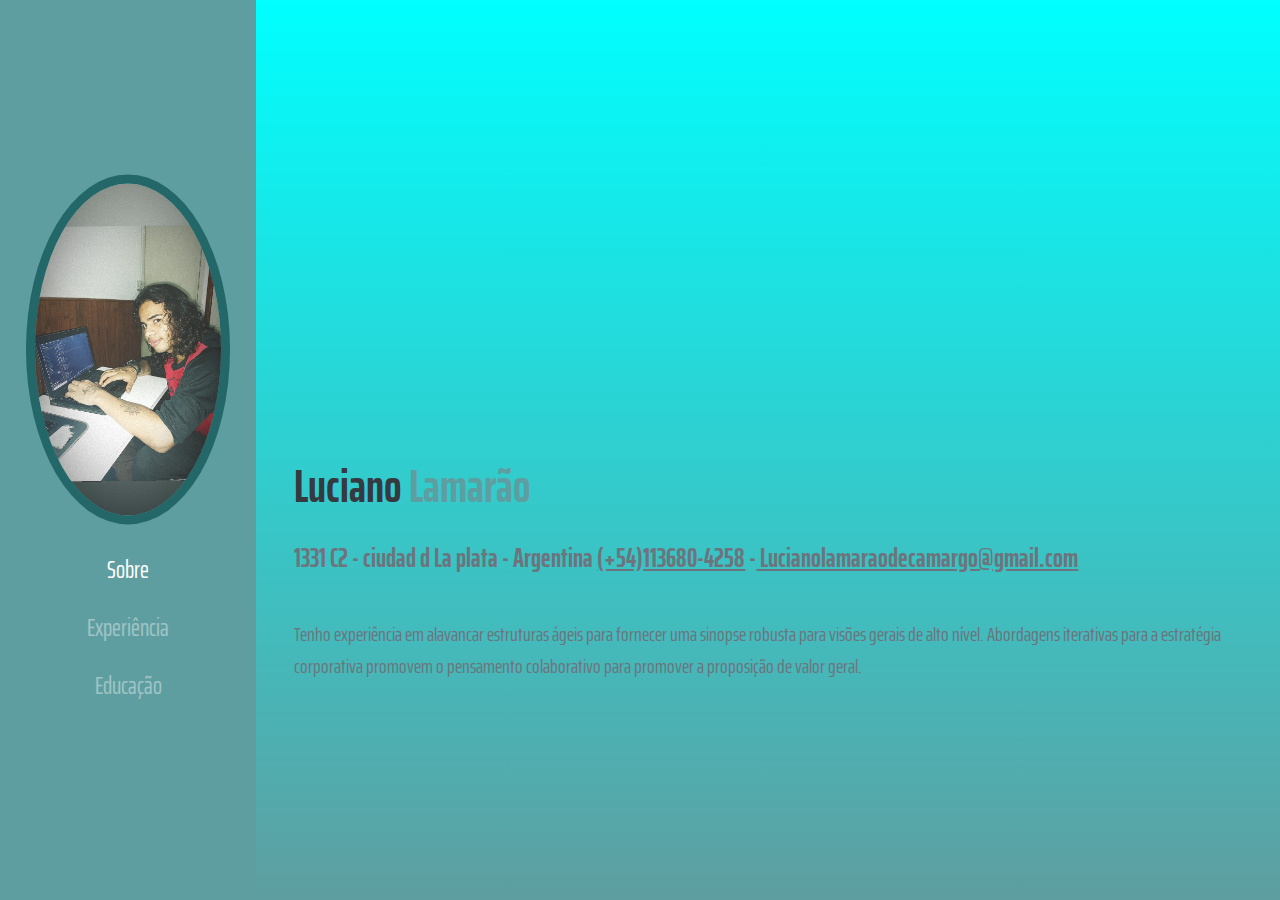
<file: index.html>
<!DOCTYPE html>
<html lang="en">
<head>
    <meta charset="UTF-8">
    <meta http-equiv="X-UA-Compatible" content="IE=edge">
    <meta name="viewport" content="width=device-width, initial-scale=1.0">
    <title>Portifolio - Luciano</title>
    <link href="https://fonts.googleapis.com/css2?family=Saira+Extra+Condensed:wght@400;500;700&display=swap" rel="stylesheet">
    <link href="style.css" rel="stylesheet" />

</head>
<script src="index.js">
    
</script>
<body>
    <div class="parente">
        <div class="sidebar">
            <div class="sidebar-pos">
                <div class="img-sidebar">
                    <img src="perfil.jpeg"/>
                </div><!--img-->

                <div class="menu">
                    <a class="selected" href="sobre.html">Sobre</a>
                    <a href="experiencia.html">Experiência</a>
                    <a href="Educacao.html">Educação</a>
                </div><!--menu-->
            </div><!--sidebar-pos-->
        </div><!--sidebar-->

        <div class="content">
            <section class="descricao">
                <h2>Luciano <span>Lamarão</span></h2>
                <h3 class="split">1331 C2 - ciudad d La plata - Argentina <span><a class="telefone" href="https://wa.me/qr/VL3PPHRRHOXLE1">(+54)113680-4258</a>  -<a class="email" href="https://mail.google.com/mail/u/0/?tab=rm&ogbl#inbox/FMfcgzGrcPKdLrSjnMHJgCqBPlhwzQCV?compose=new"> Lucianolamaraodecamargo@gmail.com </a></span></h3>
                <p>Tenho experiência em alavancar estruturas ágeis para fornecer uma sinopse robusta para visões gerais de alto nível. Abordagens iterativas para a estratégia corporativa promovem o pensamento colaborativo para promover a proposição de valor geral.</p>

                <div class="icons-scia">
                    <a href=""><i class="fab fa-facebook-f"></i></a>
                    <a href=""><i class="fab fa-instagram"></i></a>
                    <a href=""><i class="fab fa-youtube"></i></a>
                </div><!--icons-social-->
            </section>

        </div>
    </div>

  
</body>
</html>
</file>
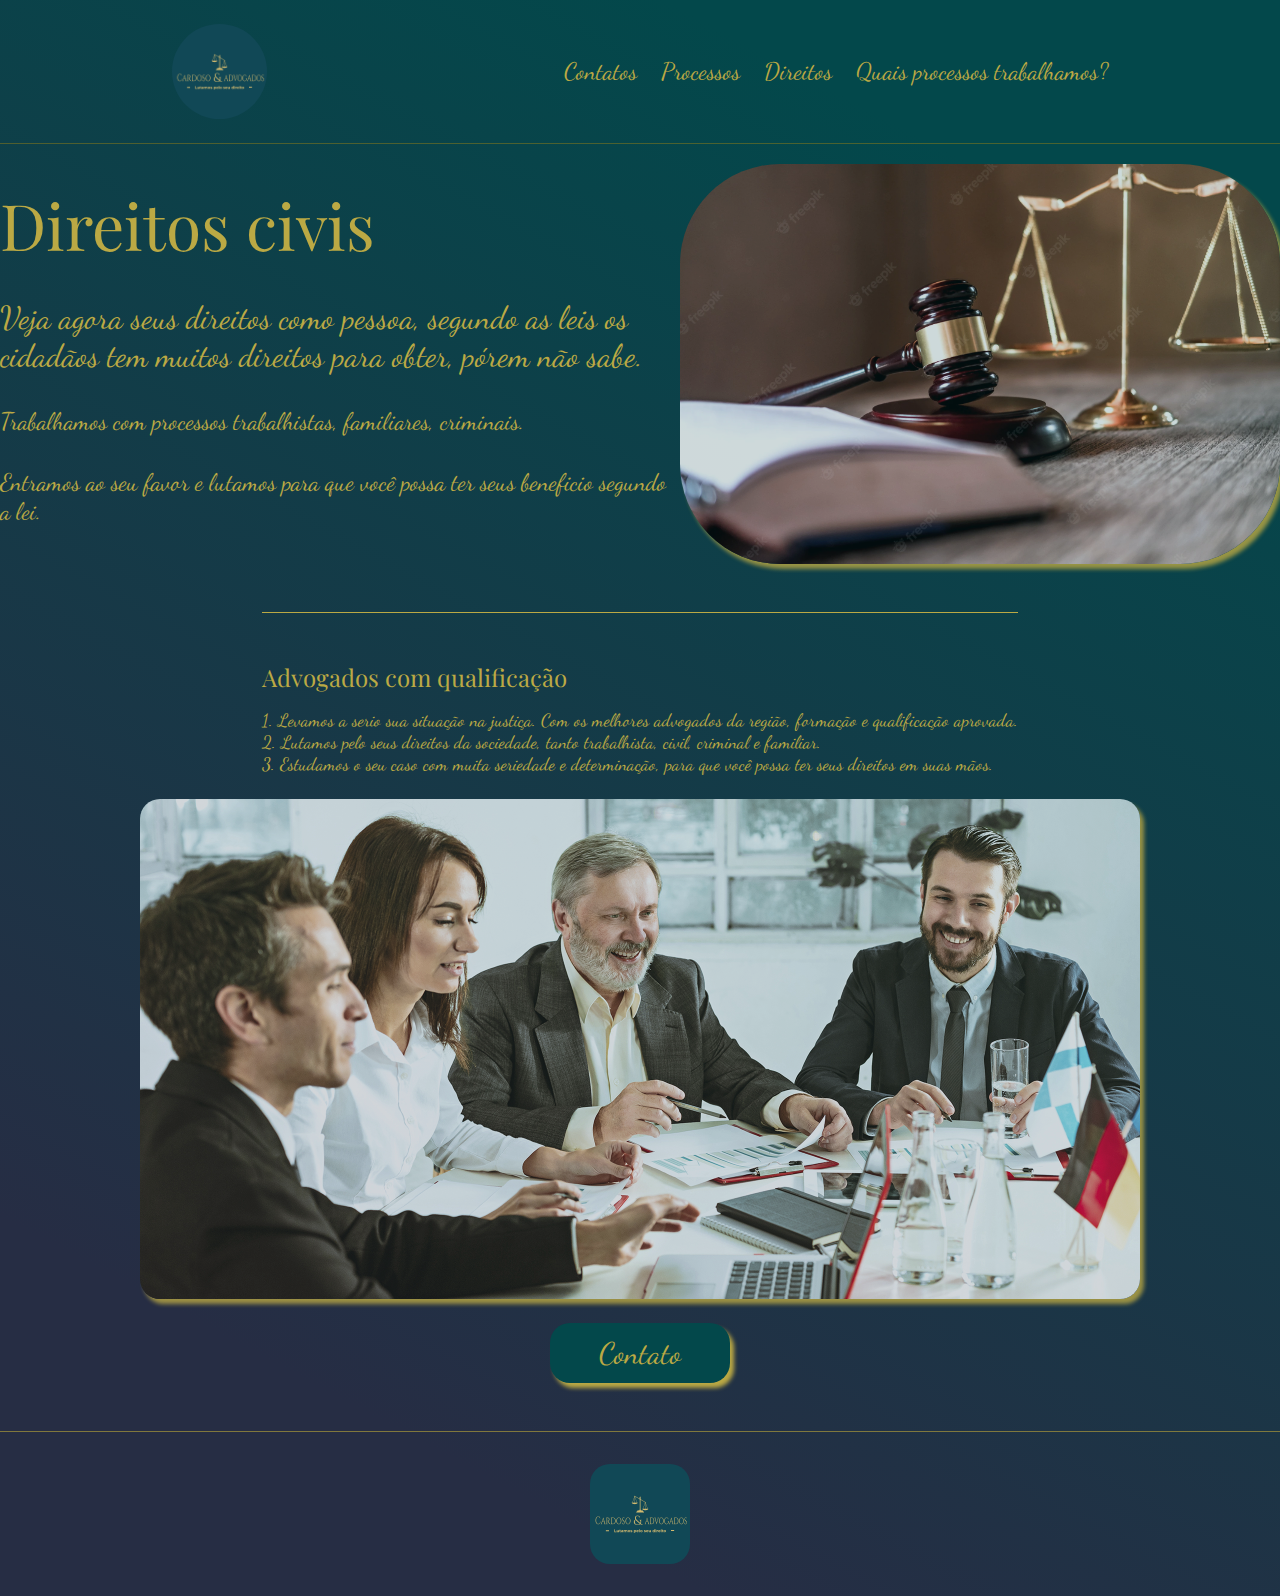
<file: lading pages/advocacia/index.html>
<!DOCTYPE html>
<html lang="pt-BR">
    <head>

    <meta charset="UTF-8">
    <meta name="viewport" content="width=device-width, initial-scale=1.0">
    <meta name="description" content="O melhor marketing digital para você">
    <title>Cardoso -  Advogados</title>
    <link rel="stylesheet" type="text/css" href="style.css">
    </head>

    <body>
        <header class="cabecalho">
            <img class="imagen-logo" src="imagens/logo.png" alt="logo da empresa">
            <nav class="menu">
                <a class="menu-item">Contatos</a>
                <a class="menu-item">Processos</a>
                <a class="menu-item">Direitos</a>
                <a class="menu-item">Quais processos trabalhamos?</a>
            </nav>
        </header>
        <main class="conteudo">
            <section class="conteudo-princ">
                <div class="conteudo-princ-escrito">
                    <h1 class="titulo">Direitos civis</h1>
                    <h2 class="subtitulo">Veja agora seus direitos como pessoa, segundo as leis os cidadãos tem muitos direitos para obter, pórem não sabe.</h2>
                    <p class="descricao1">Trabalhamos com processos trabalhistas, familiares, criminais.</p>
                    <p class="descricao1">Entramos ao seu favor e lutamos para que você possa ter seus beneficio segundo a lei.</p>
                </div>
                <img class="imagem-princ" src="imagens/julgar.png" alt="imagem advocacia">

            </section>

            <section class="conteudo2">
                <div class="conteudo2-escrito">
                    <h3 class="titulo2">Advogados com qualificação</h3>
                    <p class="paragrafo">1.<strong> Levamos a serio sua situação na justiça</strong>. Com os melhores advogados da região, formação e qualificação aprovada.</p>
                    <p class="paragrafo">2. Lutamos pelo seus direitos da sociedade,<strong> tanto trabalhista, civil, criminal e familiar.</strong> </p>
                    <p class="paragrafo">3.  Estudamos o seu caso com muita seriedade e determinação, para que você possa ter <strong >seus direitos em suas mãos.</strong></p>
                    
                </div>
                <img class="imagens2" src="imagens/advogados.png" alt="imagens julgamento">
                <button class="botao">Contato</button>
            </section>
        </main>

        <footer class="rodape">
            <img class="imagem-rodape" src="imagens/logo.png" alt="logo rodape">
        </footer>
    </body>
    </html>
</file>
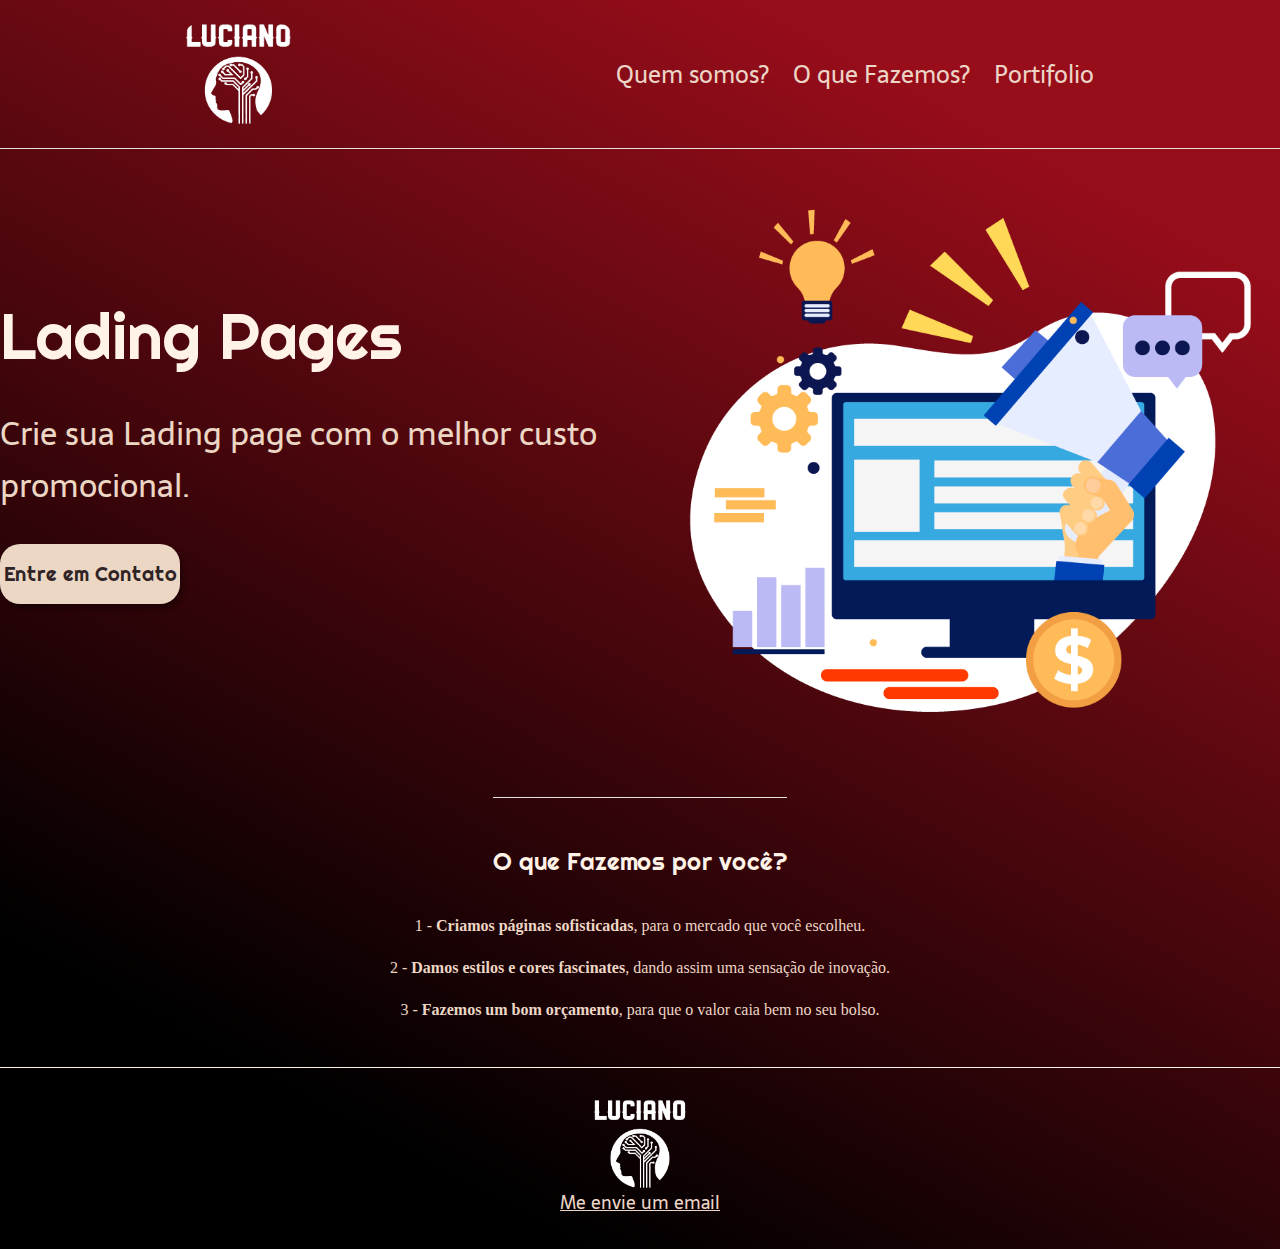
<file: lading pages/Luciano/index.html>
<!DOCTYPE html>
<html lang="pt-BR">
    <head>
        <meta charset="UTF-8">
        <meta name="viewport" content="width=device-width, initial-scale=1.0">
        <meta name="description" content="As melhores Lading Pages e páginas web que você precisa">
        <title>Luciano - Lading Pages, Páginas web.</title>
        <link rel="stylesheet" type="text/css" href="style.css">

    </head>
    <body>

    <header class="cabecalho">
        <img class="cabecalho-imagem" src="luciano-logo.png" alt="Logo Luciano">

        <nav class="cabecalho-menu">
            <a class="cabecalho-menuitem">Quem somos?</a>
            <a class="cabecalho-menuitem">O que Fazemos?</a>
            <a class="cabecalho-menuitem">Portifolio</a>

        </nav>

    </header>

    <main class="conteudo">
        <section class="conteudo-principal">
            <div class="conteudo-principalescrito">
                <h1 class="conteudo-titulo">Lading Pages</h1>
                <h2 class="conteudo-subtitulo">Crie sua Lading page com o melhor custo promocional.</h2>
                <button class="conteudo-botao">Entre em Contato</button>
            </div>
            <img class="conteudo-imagem" src="web.png" alt="imagens de web/ modelo">
        </section>
        <section class="conteudo-secundario">
            <h3 class="secundario-titulo">O que Fazemos por você?</h3>
            <p class="secundario-paragrafo">1 - <strong>Criamos páginas sofisticadas</strong>, para o mercado que você escolheu.</p>
            <p class="secundario-paragrafo">2 -<strong> Damos estilos e cores fascinates</strong>, dando assim uma sensação de inovação.</p>
            <p class="secundario-paragrafo">3 -<strong> Fazemos um bom orçamento</strong>, para que o valor caia bem no seu bolso.</p>
        </section>
    </main>

    <footer class="rodape">
        <img class="rodape-imagem" src="luciano-logo.png" alt="imagen rodape">
        <a class="email" href="formulario.html">Me envie um email</a>
    </footer>
</body>
</html>
</file>
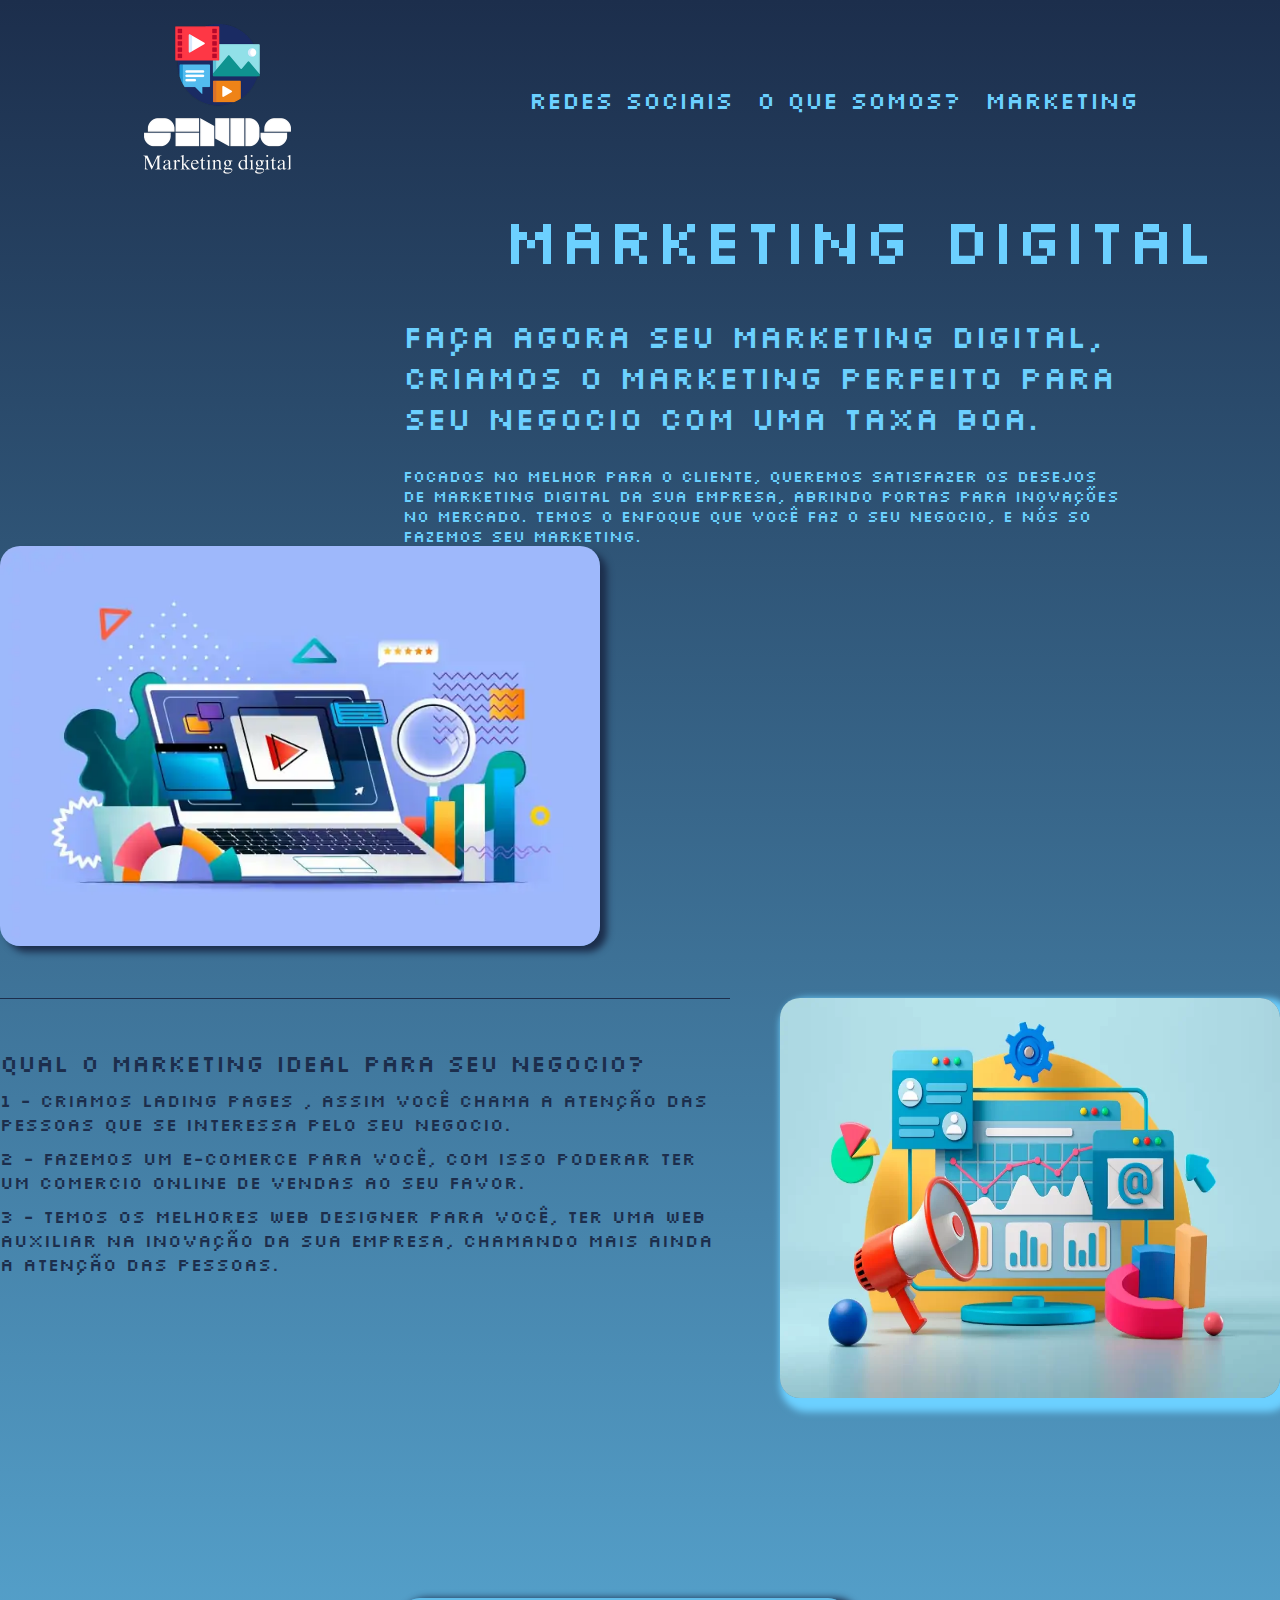
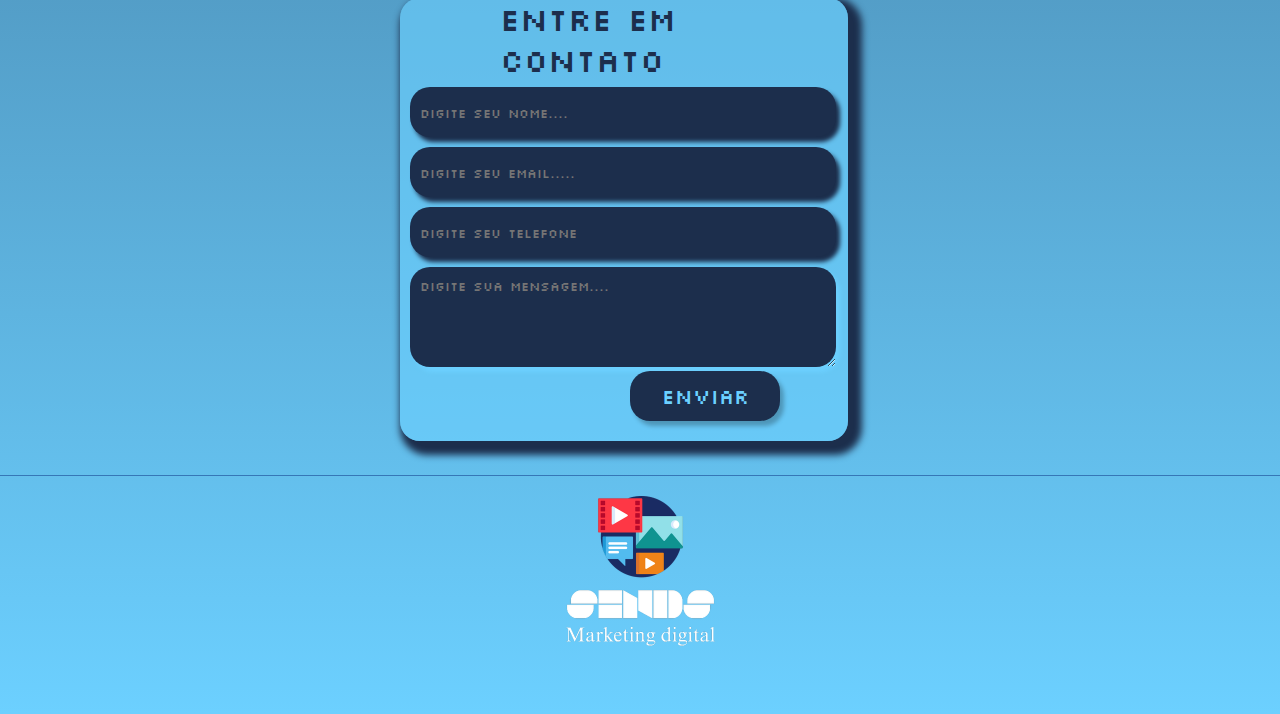
<file: lading pages/marketing/index.html>
<!DOCTYPE html>
<html lang="pt-BR">
    <head>
        <meta charset="UTF-8">
        <meta name="viewport" content="width=device-width, initial-scale=1.0">
        <meta name="description" content="O melhor marketing digital para você">
        <title>Marketing digital</title>
        <link rel="stylesheet" type="text/css" href="style.css">
    </head>
    <body>
        <header class="cabecalho">
            <img class="logo" src="logo.png" alt="Logo marketing digital">
            <nav class="menu">
                <a class="menu-item">Redes sociais</a>
                <a class="menu-item">O que somos?</a>
                <a class="menu-item">Marketing </a>
            </nav>
        </header>

        <main class="conteudo">
            <section class="conteudo-primario">
                <div class="conteudo-primario-escrito">
                    <h1 class="titulo-pri">Marketing Digital</h1>
                    <h2 class="subtitulo-pri">Faça agora seu marketing digital, <br/>criamos o marketing perfeito para<br/> seu negocio com uma taxa boa. </h2>
                    <p class="descricao-pri">Focados no melhor para o cliente, queremos satisfazer os desejos<br/> de marketing digital da sua empresa, abrindo portas para inovações<br/> no mercado. Temos o enfoque que você faz o seu negocio, e nós so<br/> fazemos seu marketing.</p>
                </div>
            </section>
            <img class="imagem-pri" src="mkt.png" alt="marketing digital 1">
            <section class="conteudo-secundario">
                <div class="secundario-conteudo">
                <h3 class="secund-titulo">Qual o marketing ideal para seu negocio?</h3>
                <p class="paragrafo">1 - <strong> Criamos Lading pages</strong> , assim você chama a atenção das pessoas que se interessa pelo seu negocio.</p>
                <p class="paragrafo">2 - <strong> Fazemos um e-comerce para você</strong>, com isso poderar ter um comercio online de vendas ao seu favor.</p>
                <p class="paragrafo">3 - <strong>Temos os melhores web designer</strong> para você, ter uma web auxiliar na inovação da sua empresa, chamando mais ainda a atenção das pessoas.</p>
            </div>
            <img class="imagem-secund" src="mkt2.png" alt="marketing digital 2">
            </section>

            <section class="formulario">
                <div class="box-formulario">
                    <form class="form" method="get" action="">
                        <h1>Entre em contato</h1>
                        <input type="text" name="Nome" placeholder="Digite seu nome....">
                        <input type="email" placeholder="Digite seu email.....">
                        <input type="text" name="Telefone" placeholder="Digite seu telefone">
                        <textarea placeholder="Digite sua mensagem...."></textarea>
                        
                    </form>
                    <button class="butao"> Enviar</button>
                </div>
               

            </section>

            <footer class="rodape">

                <img class="imagen-rodape" src="logo.png" alt="logo rodape">

            </footer>

        </main>
    </body>
</html>
</file>
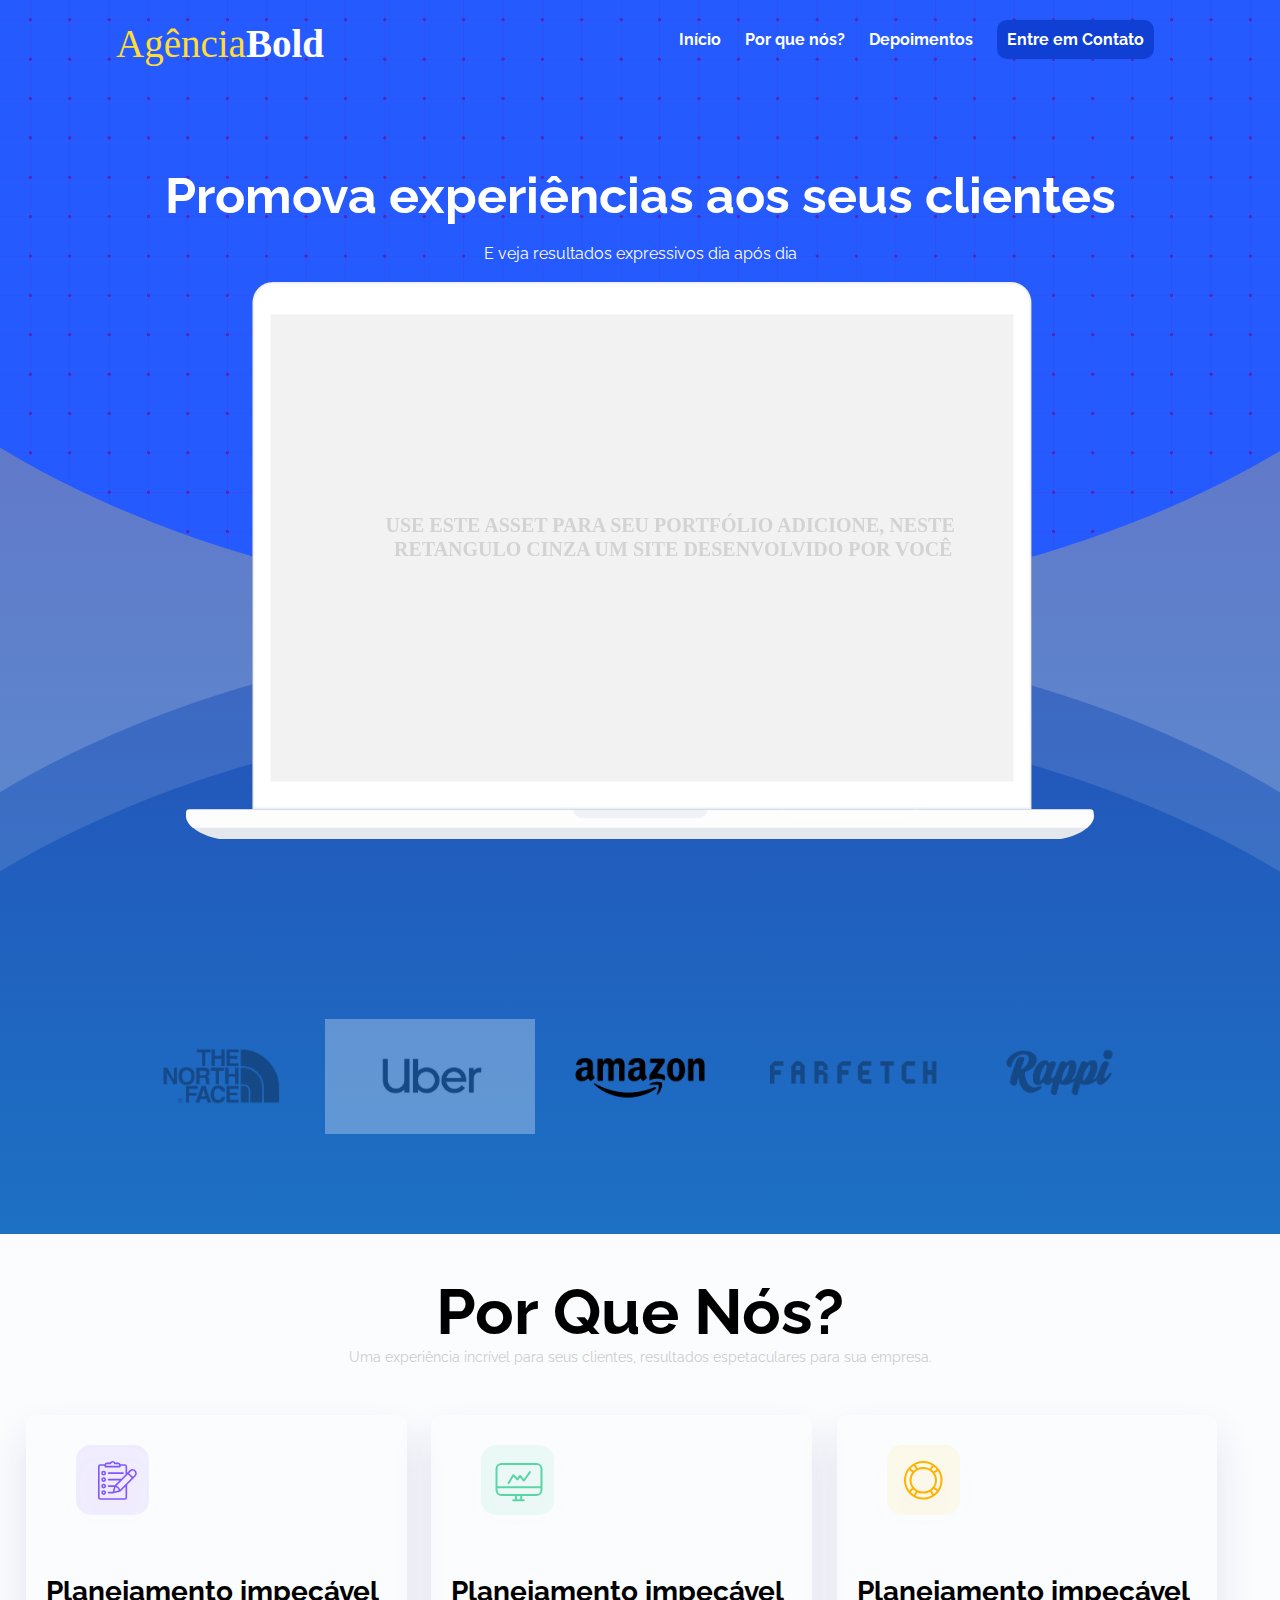
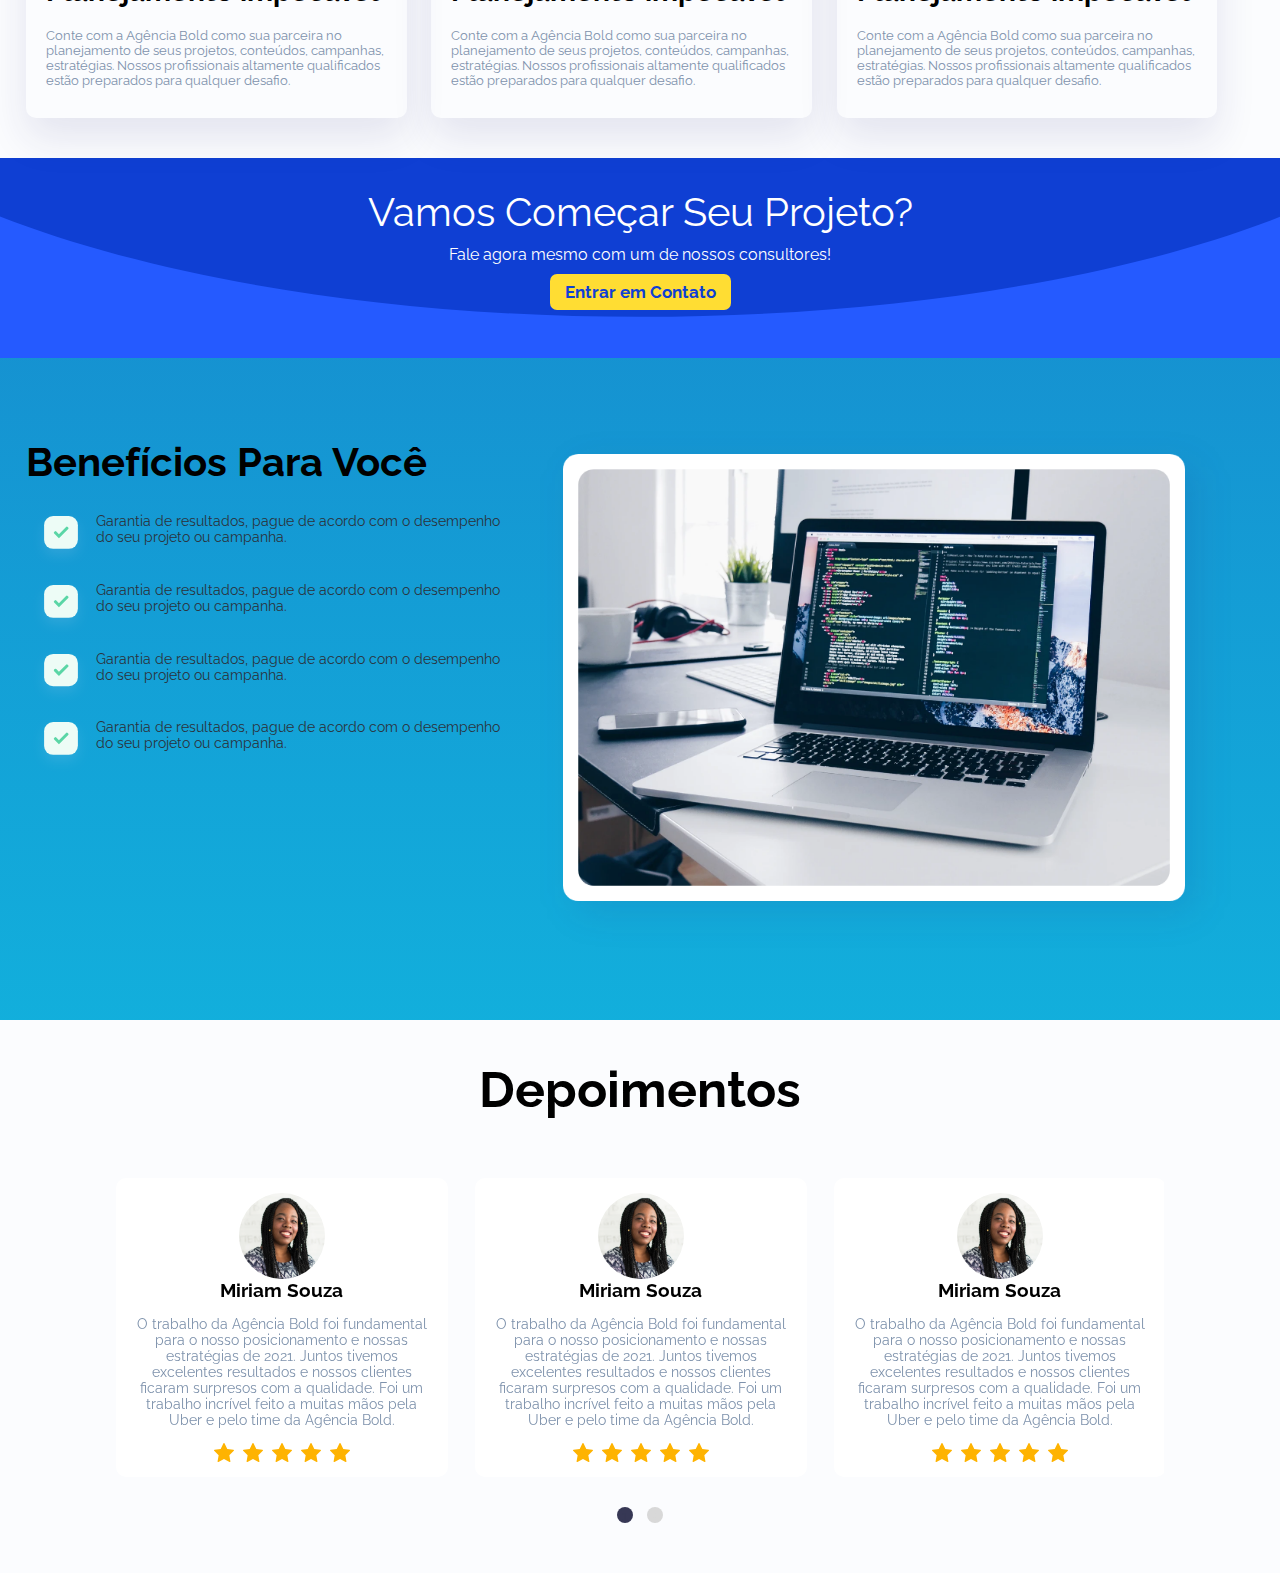
<file: lading pages/mockup/index.html>
<html>
    <head>
        <title>Agencia Bold</title>
        <link rel="stylesheet" href="https://stackpath.bootstrapcdn.com/font-awesome/4.7.0/css/font-awesome.min.css" integrity="sha384-wvfXpqpZZVQGK6TAh5PVlGOfQNHSoD2xbE+QkPxCAFlNEevoEH3Sl0sibVcOQVnN" crossorigin="anonymous">
        <link rel="preconnect" href="https://fonts.gstatic.com">
        <link href="https://fonts.googleapis.com/css2?family=Raleway:wght@300;400;700&display=swap" rel="stylesheet">
        <meta name="viewport" content="width=device-width, initial-scale=1.0, maximum-scale=1.0">
        <link href="style.css" rel="stylesheet" />
    </head>
    <body>
        <section class="main">
            <div class="center">
                <div class="menu">
                    <div class="logo-menu">
                        <a href="/"><img src="images/logoagencia.svg" /></a>
                    </div>
                    <div class="items-menu">
                        <a href="#">Início</a>
                        <a href="#">Por que nós?</a>
                        <a href="#">Depoimentos</a>
                        <a class="contact-btn" href="">Entre em Contato</a>
                    </div>
                </div><!--menu-->

                <div class="mockup">
                    <h1>Promova experiências aos seus clientes</h1>
                    <br/>
                    <p>E veja resultados expressivos dia após dia</p>
                    <br/>
                    <img src="images/mockup.svg" />
                </div><!--mockup-->

            </div><!--center-->
        </section><!--main-->


        <section class="marcas">
            <div class="center">
                <img src="images/LOGO1.png" />
                <img src="images/LOGO2.png" />
                <img src="images/LOGO3.png" />
                <img src="images/LOGO4.png" />
                <img src="images/LOGO5.png" />

            </div><!--center-->
        </section><!--marcas-->


        <section class="porque-nos">
            <div class="center">
                <h2>Por Que Nós?</h2>
                <p>Uma experiência incrível para seus clientes, resultados espetaculares para sua empresa.</p>

                <div class="diferenciais">
                    <div class="box-diferenciais">
                        <img src="images/icon1.svg" />
                        <h3>Planejamento impecável</h3>
                        <p>Conte com a Agência Bold como sua parceira no planejamento de seus projetos, conteúdos, campanhas, estratégias. Nossos profissionais altamente qualificados estão preparados para qualquer desafio.</p>
                    </div>
                    <div class="box-diferenciais">
                        <img src="images/icon2.svg" />
                        <h3>Planejamento impecável</h3>
                        <p>Conte com a Agência Bold como sua parceira no planejamento de seus projetos, conteúdos, campanhas, estratégias. Nossos profissionais altamente qualificados estão preparados para qualquer desafio.</p>
                    </div>
                    <div class="box-diferenciais">
                        <img src="images/icon3.svg" />
                        <h3>Planejamento impecável</h3>
                        <p>Conte com a Agência Bold como sua parceira no planejamento de seus projetos, conteúdos, campanhas, estratégias. Nossos profissionais altamente qualificados estão preparados para qualquer desafio.</p>
                    </div>
                </div><!--diferenciais-->



            </div><!--center-->
        </section><!--porquenos-->

        <section class="cta">

            
             <h2>Vamos Começar Seu Projeto?</h2>
             <h4>Fale agora mesmo com um de nossos consultores!</h4>
             <a href="/contato">Entrar em Contato</a>
            

        </section><!--cta-->

        <section class="beneficios">
            <div style="max-width: 1280px;" class="center">
                <div class="lista-beneficios">
                    <h1>Benefícios Para Você</h1>
                    <br/>
                    <p><img src="images/checklist.svg" /><span>Garantia de resultados, pague de acordo com o desempenho do seu projeto ou campanha.</span></p>
                    <p><img src="images/checklist.svg" /><span>Garantia de resultados, pague de acordo com o desempenho do seu projeto ou campanha.</span></p>
                    <p><img src="images/checklist.svg" /><span>Garantia de resultados, pague de acordo com o desempenho do seu projeto ou campanha.</span></p>
                    <p><img src="images/checklist.svg" /><span>Garantia de resultados, pague de acordo com o desempenho do seu projeto ou campanha.</span></p>
                </div>
                <div class="img-beneficios">
                    <img src="images/mackbook.png" />
                </div>
            </div><!--center-->
        </section><!--beneficios-->


        <section class="depoimentos">
            <h1>Depoimentos</h1>
            <div style="display:block;" class="center">
                <br/>
                <div style="max-width: 1200px;" class="container-slider">

                    <div class="container-slider-single">
                        <img src="images/DEPOIMENTO1.png" />
                        <h3>Miriam Souza</h3>
                        <p>O trabalho da Agência Bold foi fundamental para o nosso posicionamento e nossas estratégias de 2021. Juntos tivemos excelentes resultados e nossos clientes ficaram surpresos com a qualidade. Foi um trabalho incrível feito a muitas mãos pela Uber e pelo time da Agência Bold.</p>
                        <img src="images/RATE.svg" />
                    </div>
                   
                    <div class="container-slider-single">
                        <img src="images/DEPOIMENTO1.png" />
                        <h3>Miriam Souza</h3>
                        <p>O trabalho da Agência Bold foi fundamental para o nosso posicionamento e nossas estratégias de 2021. Juntos tivemos excelentes resultados e nossos clientes ficaram surpresos com a qualidade. Foi um trabalho incrível feito a muitas mãos pela Uber e pelo time da Agência Bold.</p>
                        <img src="images/RATE.svg" />
                    </div>
                    <div class="container-slider-single">
                        <img src="images/DEPOIMENTO1.png" />
                        <h3>Miriam Souza</h3>
                        <p>O trabalho da Agência Bold foi fundamental para o nosso posicionamento e nossas estratégias de 2021. Juntos tivemos excelentes resultados e nossos clientes ficaram surpresos com a qualidade. Foi um trabalho incrível feito a muitas mãos pela Uber e pelo time da Agência Bold.</p>
                        <img src="images/RATE.svg" />
                    </div>
                    <div class="container-slider-single">
                        <img src="images/DEPOIMENTO1.png" />
                        <h3>Miriam Souza</h3>
                        <p>O trabalho da Agência Bold foi fundamental para o nosso posicionamento e nossas estratégias de 2021. Juntos tivemos excelentes resultados e nossos clientes ficaram surpresos com a qualidade. Foi um trabalho incrível feito a muitas mãos pela Uber e pelo time da Agência Bold.</p>
                        <img src="images/RATE.svg" />
                    </div>
                    <div class="container-slider-single">
                        <img src="images/DEPOIMENTO1.png" />
                        <h3>Miriam Souza</h3>
                        <p>O trabalho da Agência Bold foi fundamental para o nosso posicionamento e nossas estratégias de 2021. Juntos tivemos excelentes resultados e nossos clientes ficaram surpresos com a qualidade. Foi um trabalho incrível feito a muitas mãos pela Uber e pelo time da Agência Bold.</p>
                        <img src="images/RATE.svg" />
                    </div>
                    <div class="container-slider-single">
                        <img src="images/DEPOIMENTO1.png" />
                        <h3>Miriam Souza</h3>
                        <p>O trabalho da Agência Bold foi fundamental para o nosso posicionamento e nossas estratégias de 2021. Juntos tivemos excelentes resultados e nossos clientes ficaram surpresos com a qualidade. Foi um trabalho incrível feito a muitas mãos pela Uber e pelo time da Agência Bold.</p>
                        <img src="images/RATE.svg" />
                    </div>
                </div>
                
            </div>

        </section>

        <script src="jquery.js"></script>
        <script src="slick.min.js"></script>
        <script>
                $('.container-slider').slick({
                dots: true,
                arrows:false,
                speed:1000,
                slidesToShow: 3,
                slidesToScroll: 3,
                autoplay: true,
                autoplaySpeed: 3000,
                pauseOnHover:false,
                responsive: [
                            {
                              breakpoint: 768,
                              settings: {
                                slidesToShow: 1,
                                slidesToScroll: 1
                              }
                            }],
                });
        </script>
        
    </body>
</html>
</file>
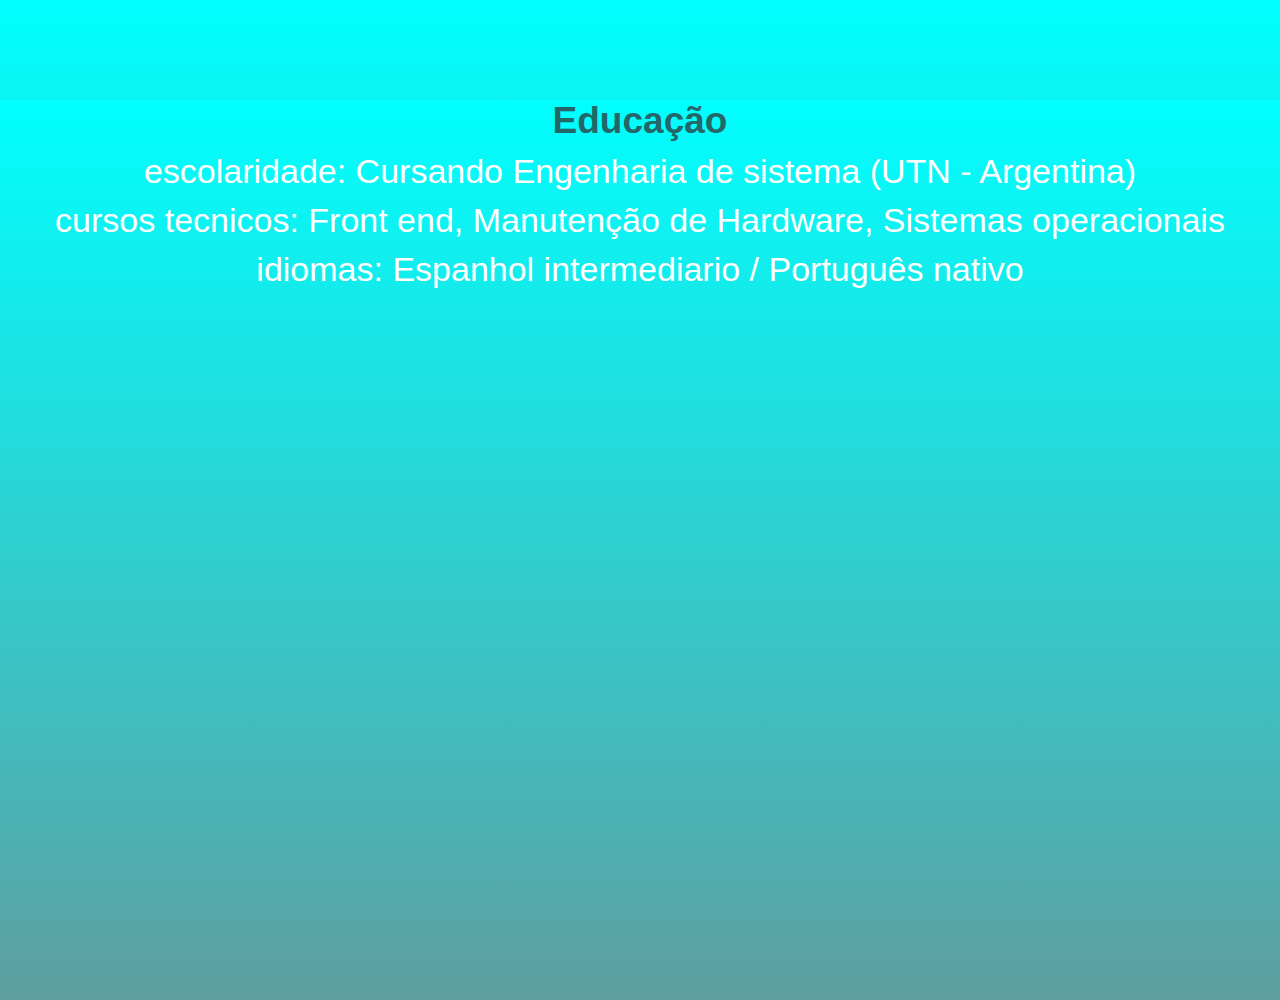
<file: Educacao.html>
<!DOCTYPE html>
<html lang="en">
<head>
    <meta charset="UTF-8">
    <meta http-equiv="X-UA-Compatible" content="IE=edge">
    <meta name="viewport" content="width=device-width, initial-scale=1.0">
    <title>Educação</title>
    <link href="style.css" rel="stylesheet" />
</head>
<body>
    
<h2 class="titulo-edu">Educação</h2>
<form class="formulario2" action="" method="post">
<ul>
    <li class="universidade">escolaridade: Cursando Engenharia de sistema (UTN - Argentina)</li>
    <li class="universidade">cursos tecnicos: Front end, Manutenção de Hardware, Sistemas operacionais</li>
    <li class="universidade">idiomas: Espanhol intermediario / Português nativo</li>
</ul>
</form>
    
</body>
</html>
</file>
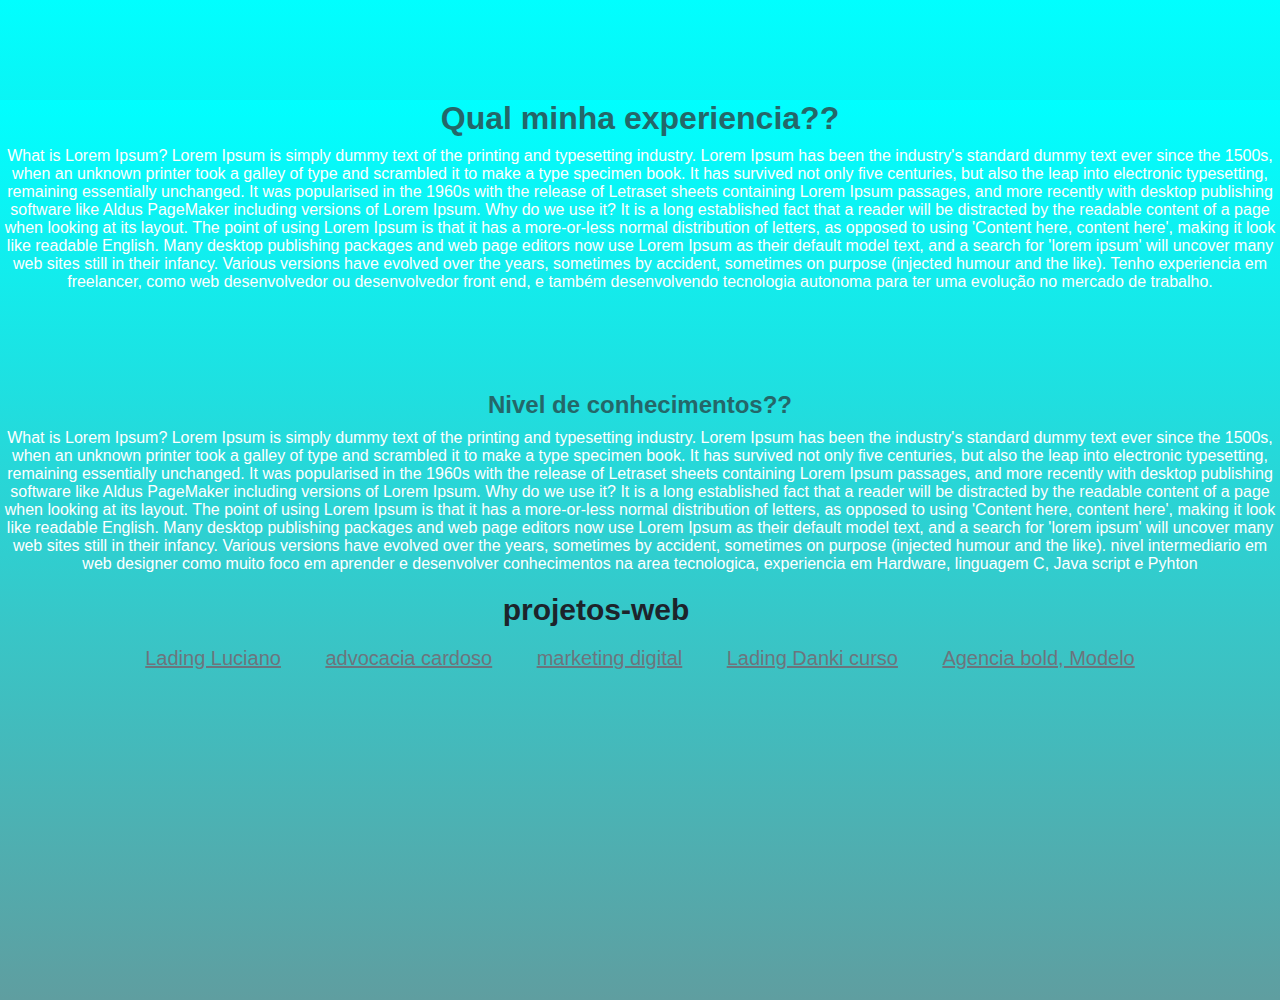
<file: experiencia.html>
<!DOCTYPE html>
<html lang="en">
<head>
    <meta charset="UTF-8">
    <meta http-equiv="X-UA-Compatible" content="IE=edge">
    <meta name="viewport" content="width=device-width, initial-scale=1.0">
    <title>experiencia</title>
    <link href="style.css" rel="stylesheet" />
</head>
<body>
    <h1 class="pergunta">Qual minha experiencia??</h1>
    <p class="resposta"> What is Lorem Ipsum?
        Lorem Ipsum is simply dummy text of the printing and typesetting industry. Lorem Ipsum has been the industry's standard dummy text ever since the 1500s, when an unknown printer took a galley of type and scrambled it to make a type specimen book. It has survived not only five centuries, but also the leap into electronic typesetting, remaining essentially unchanged. It was popularised in the 1960s with the release of Letraset sheets containing Lorem Ipsum passages, and more recently with desktop publishing software like Aldus PageMaker including versions of Lorem Ipsum.
        
        Why do we use it?
        It is a long established fact that a reader will be distracted by the readable content of a page when looking at its layout. The point of using Lorem Ipsum is that it has a more-or-less normal distribution of letters, as opposed to using 'Content here, content here', making it look like readable English. Many desktop publishing packages and web page editors now use Lorem Ipsum as their default model text, and a search for 'lorem ipsum' will uncover many web sites still in their infancy. Various versions have evolved over the years, sometimes by accident, sometimes on purpose (injected humour and the like).
        
        Tenho experiencia em freelancer, como web desenvolvedor ou desenvolvedor front end, e também desenvolvendo tecnologia autonoma para ter uma evolução no mercado de trabalho.</p>
    <h2 class="pergunta2">Nivel de conhecimentos??</h2>
    <p class="resposta"> What is Lorem Ipsum?
        Lorem Ipsum is simply dummy text of the printing and typesetting industry. Lorem Ipsum has been the industry's standard dummy text ever since the 1500s, when an unknown printer took a galley of type and scrambled it to make a type specimen book. It has survived not only five centuries, but also the leap into electronic typesetting, remaining essentially unchanged. It was popularised in the 1960s with the release of Letraset sheets containing Lorem Ipsum passages, and more recently with desktop publishing software like Aldus PageMaker including versions of Lorem Ipsum.
        
        Why do we use it?
        It is a long established fact that a reader will be distracted by the readable content of a page when looking at its layout. The point of using Lorem Ipsum is that it has a more-or-less normal distribution of letters, as opposed to using 'Content here, content here', making it look like readable English. Many desktop publishing packages and web page editors now use Lorem Ipsum as their default model text, and a search for 'lorem ipsum' will uncover many web sites still in their infancy. Various versions have evolved over the years, sometimes by accident, sometimes on purpose (injected humour and the like).
        
        nivel intermediario em web designer como muito foco em aprender e desenvolver conhecimentos na area tecnologica, experiencia em Hardware, linguagem C, Java script e Pyhton</p>
    

    <section class="projetos-web">
        <h1>projetos-web</h1>
        <a class="projeto" href="./lading pages/Luciano/index.html">Lading Luciano</a> 
        <a class="projeto" href="./lading pages/advocacia/index.html">advocacia cardoso</a>
        <a class="projeto" href="./lading pages/marketing/index.html">marketing digital</a>
        <a class="projeto" href="./lading pages/danki/index.html">Lading Danki curso</a>
        <a class="projeto" href="./lading pages/mockup/index.html">Agencia bold, Modelo</a> 

    </section>
</body>
</html>
</file>
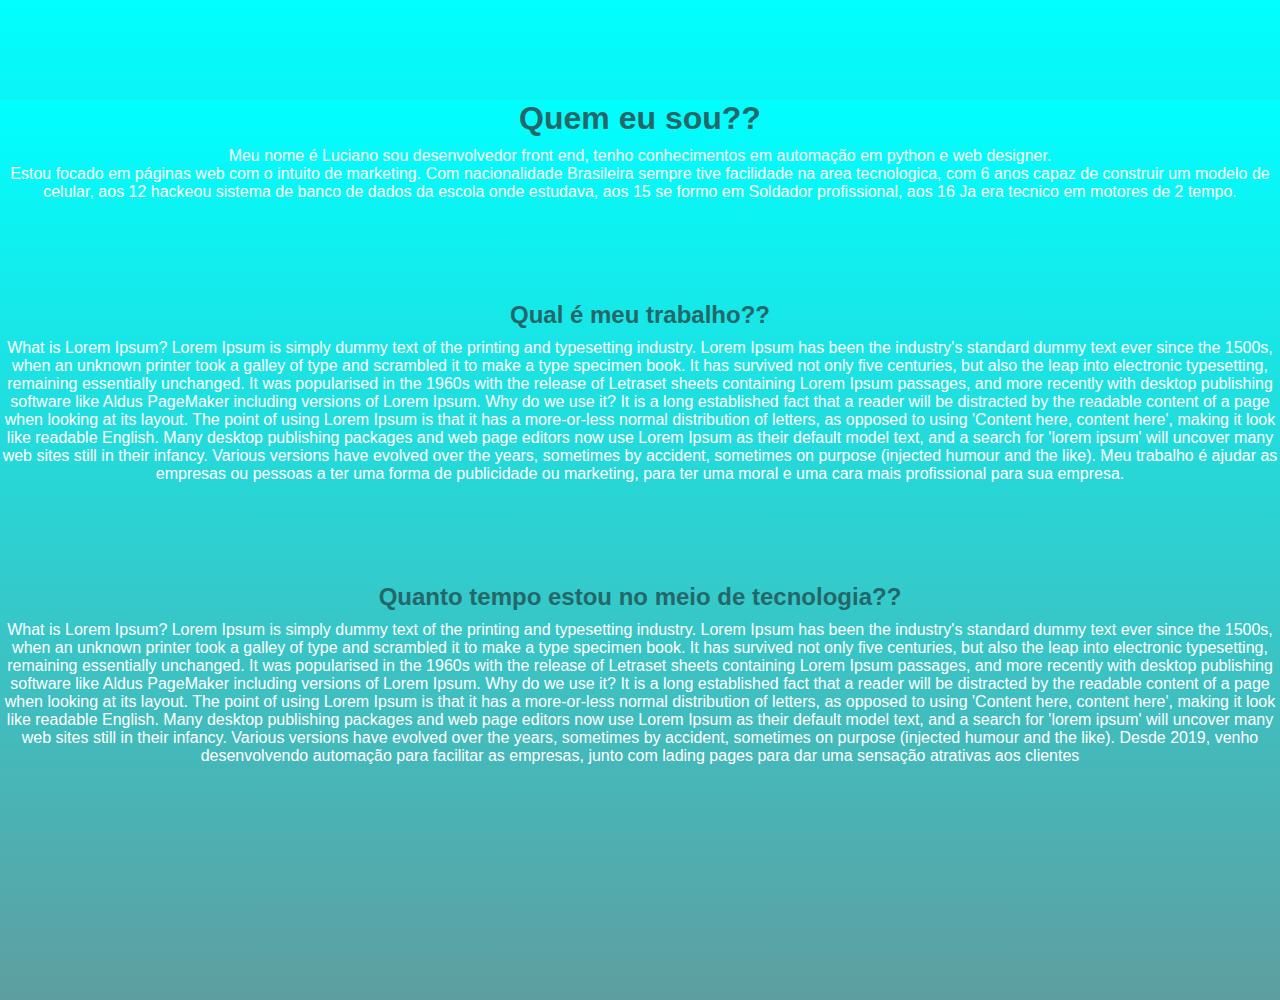
<file: sobre.html>
<!DOCTYPE html>
<html lang="en">
<head>
    <meta charset="UTF-8">
    <meta http-equiv="X-UA-Compatible" content="IE=edge">
    <meta name="viewport" content="width=device-width, initial-scale=1.0">
    <title>Sobre</title>
    <link href="style.css" rel="stylesheet" />
</head>

<body>
    <h1 class="pergunta">Quem eu sou??</h1>
    <p class="resposta">Meu nome é Luciano sou desenvolvedor front end, tenho conhecimentos em automação em python e web designer.<br/>
         Estou focado em páginas web com o intuito de marketing. Com nacionalidade Brasileira sempre tive facilidade na area tecnologica, com 6 anos capaz de construir um modelo de celular, aos 12 hackeou sistema de banco de dados da escola onde estudava, aos 15 se formo em Soldador profissional, aos 16 Ja era tecnico em motores de 2 tempo.</p>
         <h2 class="pergunta">Qual é meu trabalho??</h2>
         <p  class="resposta">What is Lorem Ipsum?
            Lorem Ipsum is simply dummy text of the printing and typesetting industry. Lorem Ipsum has been the industry's standard dummy text ever since the 1500s, when an unknown printer took a galley of type and scrambled it to make a type specimen book. It has survived not only five centuries, but also the leap into electronic typesetting, remaining essentially unchanged. It was popularised in the 1960s with the release of Letraset sheets containing Lorem Ipsum passages, and more recently with desktop publishing software like Aldus PageMaker including versions of Lorem Ipsum.
            
            Why do we use it?
            It is a long established fact that a reader will be distracted by the readable content of a page when looking at its layout. The point of using Lorem Ipsum is that it has a more-or-less normal distribution of letters, as opposed to using 'Content here, content here', making it look like readable English. Many desktop publishing packages and web page editors now use Lorem Ipsum as their default model text, and a search for 'lorem ipsum' will uncover many web sites still in their infancy. Various versions have evolved over the years, sometimes by accident, sometimes on purpose (injected humour and the like).
            
            Meu trabalho é ajudar as empresas ou pessoas a ter uma forma de publicidade ou marketing, para ter uma moral e uma cara mais profissional para sua empresa.</p>
    <h2 class="pergunta">Quanto tempo estou no meio de tecnologia??</h2>
    <p class="resposta"> What is Lorem Ipsum?
        Lorem Ipsum is simply dummy text of the printing and typesetting industry. Lorem Ipsum has been the industry's standard dummy text ever since the 1500s, when an unknown printer took a galley of type and scrambled it to make a type specimen book. It has survived not only five centuries, but also the leap into electronic typesetting, remaining essentially unchanged. It was popularised in the 1960s with the release of Letraset sheets containing Lorem Ipsum passages, and more recently with desktop publishing software like Aldus PageMaker including versions of Lorem Ipsum.
        
        Why do we use it?
        It is a long established fact that a reader will be distracted by the readable content of a page when looking at its layout. The point of using Lorem Ipsum is that it has a more-or-less normal distribution of letters, as opposed to using 'Content here, content here', making it look like readable English. Many desktop publishing packages and web page editors now use Lorem Ipsum as their default model text, and a search for 'lorem ipsum' will uncover many web sites still in their infancy. Various versions have evolved over the years, sometimes by accident, sometimes on purpose (injected humour and the like).
        
        Desde 2019, venho desenvolvendo automação para facilitar as empresas, junto com lading pages para dar uma sensação atrativas aos clientes</p>
    

</body>
</html>
</file>
<file: style.css>
*{
    margin: 0;
    padding: 0;
    box-sizing: border-box;
    font-family: 'Saira Extra Condensed', sans-serif;
}
html,body{
    height: 100%;
    background: linear-gradient(#0ff, cadetblue) left;
 
 
}
.parente{
 display: flex;
}
.sidebar{
    width: 20%;
    height: 100%;
    position:fixed;
    background-color: cadetblue;
    border: 0;

}

.sidebar-pos{
    position: absolute;
    top: 50%;
    transform: translateY(-50%);
}
 .img-sidebar{
    text-align: center;
 }

 .img-sidebar img{
    width: 80%;
    border: 9px solid rgb(36, 103, 105);
    border-radius: 50%;
 }

 .pergunta{
   width: 100%;
   color: rgb(36, 103, 105);
   background: no-repeat; 
   text-align: center;
   margin-top: 100px;
 }
 .resposta:hover{
  color: #343a40;
  cursor: pointer;
 }

 .resposta{
   width: 100%;
   color:white;
   background: no-repeat; 
   text-align: center;
   margin-top: 10px;
 }
 .pergunta2{
   width: 100%;
   color: rgb(36, 103, 105);
   background: no-repeat; 
   text-align: center;
   margin-top: 100px;

 }
 .titulo-edu{
   width: 100%;
   color: rgb(36, 103, 105);
   background: no-repeat; 
   font-size: 37px;
   text-align: center;
   margin-top: 100px;
 }

 .universidade{
   width: auto;
   margin: 10px;
   font-size: 34px;
   color: white;
   text-align: center;
 }
 .universidade:hover{
   cursor: pointer;
   color: #6c757d;
 }


 .menu{
    margin: 20px 0;
    text-align: center;

 }

 .menu a{
    color: white;
    opacity: 0.4;
    font-size: 24px;
    display: block;
    margin-bottom: 20px;
    text-decoration: none;
 }

 .menu a.selected{
    opacity: 1;
 }
 .menu a:hover
{
    color: #0ff;
    font-size: large;

 }

 
 .content{
    position: absolute;
    left: 20%;
    width: 80%;
    height: 100%;
    overflow-y: auto;
    padding: 0 3%;
 }
 section.descricao{
    position: relative;
    top: 50%;
    transform: translateY(-50);
 }
 section.descricao h2{
    color: #343a40;
    font-size: 46px;
 }
 section.descricao h2:hover{
    color: #0ff;
    cursor: pointer;
 }
 section.descricao h2 > span,
 section.descricao h2 > span
 {
    color:  cadetblue;
 }
 section.descricao h3{
    margin: 15px 0;
    color: #6c757d;
    font-size: 26px;
    
 }
 section.descricao p{
    color: #6c757d;
    font-size: 20px;
    margin-top: 40px;
 }

 .icon-social{
    margin-top: 20px;
 }

 .icon-social a{
    text-decoration: none;
    color: white;
    background-color: gray;
    width: 40px;
    height: 40px;
    border-radius: 20px;
    display: inline-block;
    margin: 0 10px;
    text-align: center;
 }

 .icon-social i{
    line-height: 40px;
 }
 section.projetos-web{
   width: 100%;
   text-align: center;
 }

 .telefone{
   color:  #6c757d; ;
 }
 .telefone:hover{
   color: #0ff;
 }
 .email{
   color: #6c757d;
 }
 .email:hover{
   color: #0ff;
 }

 .projeto{
   width: 100%;
   font-size: 20px;
   color: #6c757d;
   text-align: center;
   margin: 20px;

 }
 section.projetos-web > h1{
   width: 90%;
   font-size: 30px;
   color: #1d242b;
   text-align: center;
   margin: 20px;

 }
 .projeto:hover{
   cursor: pointer;
  height: max-content;
  color: #0ff;

 }
</file>
<file: lading pages/advocacia/style.css>
@import url('https://fonts.googleapis.com/css2?family=Dancing+Script&family=Playfair+Display:ital@1&family=Righteous&family=Rozha+One&family=Sarala&family=Silkscreen&display=swap');
*{
    margin: 0;
    padding: 0;
    box-sizing: border-box;
}
body{
    font-size: 100%;
    background: linear-gradient(6868.15deg,#262d44 16.62%, #03484b  85.61%);
    
}

.cabecalho{
    display: flex;
    flex-direction: row;
    align-items: center;
    justify-content: space-around;
    padding: 24px;
}

.imagen-logo{
    border-radius: 50px;
    height: 95px;
}

.menu{
    display: flex;
    gap: 24px;
}
.menu-item{
    font-family: 'Dancing Script', cursive;
    font-weight: 400;
    font-size: 24px;
    color: #bba944;
}

.conteudo{
    margin-bottom: 48px;
    border-top: 0.4px solid #917e1580;
}

.conteudo-princ{
    display: flex;
    flex-direction: row;
    align-items: center;
    justify-content: space-around;
}

.conteudo-princ-escrito{
    display: flex;
    flex-direction: column;
    gap: 32px;
}
.titulo{
    font-weight: 400;
    font-size: 64px;
    font-family: 'Playfair Display', serif;
    color: #bba944;
}
.subtitulo{
    font-weight: 400;
    font-size: 32px;
    font-family: 'Dancing Script', cursive;
    color: #bba944;

}
.descricao1{
    font-weight: 400;
    font-size: 24px;
    font-family: 'Dancing Script', cursive;
    color: #bba944;
}
.imagem-princ{
    margin-top: 20px;
    border-radius: 100px;
    height: 400px;
    box-shadow: 4px 5px 4px #bba944;
    opacity: 0.8;
}
.botao{
    background-color: #03484b;
    width: 180px;
    height: 60px;
    font-weight: 400;
    font-size: 30px;
    font-family: 'Dancing Script', cursive;
    border-radius: 20px;
    box-shadow: 4px 5px 4px #bba944;
    border: none;
    color:#bba944;
    cursor: pointer;
}
.botao:hover{
    background-color: #bba944;
    color: #03484b;
}

.conteudo2{
    display: flex;
    flex-direction: column;
    gap: 24px;
    align-items: center;
    color: #bba944;
    margin-top: 48px;
}

.titulo2{
    border-top: 0.4px solid #bba944;
    padding-top: 48px;
    font-size: 24px;
    font-family: 'Playfair Display', sans-serif;
    font-weight: 400;
    color: #bba944;
    margin-bottom: 16px;
}

.paragrafo{
    font-weight: 300;
    font-size: 18px;
    font-family: 'Dancing Script', cursive;
    color: #bba944;
}
.imagens2{
    height: 500px;
    border: none;
    border-radius: 20px;
    box-shadow: 4px 5px 4px #bba944;
    opacity: 0.8;
}
.rodape{
    padding: 32px;
    border-top: 0.4px solid #9c8e3bc4;
}

.imagem-rodape{
    display: block;
    height: 100px;
    border-radius: 20px;
    margin: 0 auto;
}
</file>
<file: lading pages/Luciano/style.css>
@import url('https://fonts.googleapis.com/css2?family=Righteous&family=Sarala&display=swap');
*{
    margin: 0;
    padding: 0;
    box-sizing: border-box;
}

body{
    font-size: 100%;
    background: linear-gradient(6868.15deg, black 16.62%, #970d1a 85.61% );
}
.cabecalho{
    display: flex;
    flex-direction: row;
    align-items: center;
    justify-content: space-around;
    padding: 24px;
}

.cabecalho-imagem{
    border-radius: 10px;
    height: 100px;
    
}
.cabecalho-menu{
    display: flex;
    gap: 24px;
   
}
.cabecalho-menuitem{
    font-family: 'Sarala', sans-serif;
    color: #ecd4c6;
    font-weight: 400;
    font-size: 24px;
}
.conteudo{
    margin-bottom: 48px;
    border-top: 0.4px solid #e6e2df;
}
.conteudo-principal{
    display: flex;
    flex-direction: row;
    align-items: center;
    justify-content: space-around;
}
.conteudo-principalescrito{
    display: flex;
    flex-direction: column;
    gap: 32px;
}

.conteudo-titulo{
    font-weight: 400;
    font-size: 64px;
    font-family: 'Righteous' cursive;
    color: #fff2e7;
}
.conteudo-subtitulo{
    font-weight: 400;
    font-size: 32px;
    font-family: 'Sarala', sans-serif;
    color: #ecd6c4;


}
.conteudo-botao{
    background-color: #ecd6c4;
    width: 180px;
    height: 60px;
    font-weight: 400;
    font-size: 20px;
    font-family: 'Righteous', cursive;
    border-radius: 20px;
    box-shadow: 4px 5px 4px rgba(0, 0, 0, 0.25);
    border: none;
    color: #2f2325;
    cursor: pointer;
}
.conteudo-botao:hover{
    background-color:  rgba(134, 16, 16, 0.53);
    color: #e6e2df;
}
.conteudo-imagem{
    height: 600px;
    padding-top: 32px;
}

.conteudo-secundario{
    display: flex;
    flex-direction: column;
    gap: 24px;
    align-items: center;
    color: #ecd6c4;
    margin-top: 48px;
}

.secundario-titulo{
    border-top: 0.4px solid #e6e2df;
     padding-top: 48px;
    font-size: 24px;
    font-family: 'Righteous', cursive ;
    font-weight: 400;
    color: #fff2e7;
    margin-bottom: 16px; 
}

.secundaio-paragrafo{
    font-weight: 300;
    font-size: 18px;
    font-family: 'Sarala', sans-serif;
    color: #ecd6c4
}
.rodape{
    padding: 32px;
    border-top: 0.4px solid #fff2e7;
}

.rodape-imagem{
    display: block;
    height: 88px;
    margin: 0 auto;

}
.email{
    color: #ecd4c6;
    display: flex;
    justify-content: space-around;
    font-family: 'Sarala', sans-serif;
    font-size: 18px;
}

.formulario{
    margin-top: 200px;
    display: flex;
    align-items: center;
    flex-direction: column;
    gap: 10px;
    
    
}
h1{
    font-weight: 400;
    font-size: 64px;
    font-family: 'Righteous', cursive 
}



input[type=email],
input[type=text]{
    width:40%;
    height: 50px;
    border: none;
    border-radius: 20px;
    box-shadow: 4px 5px 4px rgba(0, 0, 0, 0.25);
    background-color: #ecd4c6;
    padding: 10px;
    color: #2f2325;
}
textarea{
    width:40%;
    height: 100px;
    border: none;
    border-radius: 20px;
    box-shadow: 4px 5px 4px rgba(0, 0, 0, 0.25);
    background-color: #ecd4c6;
    padding: 10px;
}

input[type=submit]{
    width: 150px;
    height: 50px;
    border: none;
    font-weight: 400;
    font-size: 20px;
    font-family: 'Sarala', sans-serif;
    border-radius: 20px;
    box-shadow: 4px 5px 4px rgba(0, 0, 0, 0.25);
    background-color: #49030c;
    padding: 10px;
    color: #fafafa;
}
input[type=submit]:hover{
    background-color: #ecd4c6;
    color: #2f2325;
}
</file>
<file: lading pages/marketing/style.css>
@import url('https://fonts.googleapis.com/css2?family=Righteous&family=Rozha+One&family=Sarala&family=Silkscreen&display=swap');
*{
    margin: 0;
    padding: 0;
    box-sizing: border-box;
}
body{
    background: linear-gradient( #1c2e4c, #6cd0ff);
}

.cabecalho{
    font-size: 100%;
    display: flex;
    flex-direction: row;
    align-items: center;
    justify-content: space-around;
    padding: 24px;;
}
.logo{
    height: 150px;
    border-radius: 10px;
}
.menu{
    display: flex;
    gap: 24px;
}
.menu-item{
    font-family: 'Silkscreen', cursive;
    font-weight: 400;
    font-size: 24px;
    color: #6cd0ff;

}

.conteudo{
    margin-bottom: 48px;
    border-top: 0.4 solid #a8d7ec ;
}

.conteudo-primario{
    display: flex;
    flex-direction: row;
    justify-content: flex-end;
}

.conteudo-primario-escrito{
    display: flex;
    flex-direction: column;
    gap: 28px;
   
    
}
.titulo-pri{
    font-weight: 400;
    font-size: 64px;
    font-family: 'Silkscreen', cursive;
    color: #6cd0ff;
    margin-right: 65px;
}

.subtitulo-pri{
    font-weight: 400;
    font-size: 32px;
    font-family: 'Silkscreen', cursive;
    color: #6cd0ff;
}

.descricao-pri{
    font-weight: 400;
    font-size: 16px;
    font-family: 'Silkscreen', cursive;
    color: #6cd0ff;
}

.imagem-pri{
    height: 400px;
    border-radius: 20px;

    box-shadow: 7px 6px 7px #1c2e4c ; 
}

.conteudo-secundario{
    display: flex;
    flex-direction: row;
    justify-content: flex-start;
    margin-top: 48px;
    gap: 50px;
    color: #1c2e4c;
    
}
.secund-titulo{
    border-top: 0.4px solid #1c2e4c;
    padding-top: 48px;
   font-size: 24px;
   font-family: 'Silkscreen', cursive ;
   font-weight: 400;
   color: #1c2e4c;
   margin-bottom: 10px;
}

.paragrafo{
    font-weight: 300;
    font-size: 18px;
    font-family: 'Silkscreen', cursive;
    color: #1c2e4c;
    margin-bottom: 10px ;
}


.imagem-secund{
    height: 400px;
    width: 500px;
    display: flex;
    gap: 50px;
    border-radius: 20px;
     box-shadow: 7px 7px 7px 7px #6cd0ff;
}

.formulario{
    margin-top: 200px;
    display: block;
    margin-left: 400px;
    align-items: center;
    flex-direction: column;
    box-shadow: 7px 7px 7px 7px #1c2e4c;
    gap: 10px;
    background-color: #6cd0ff9a;
    width:35%;
    margin-bottom: 34px;
    border-radius: 20px;
    border: none;
    
}

h1{
    font-weight: 400;
    font-size: 32px;
    margin-left: 100px;
    padding-bottom: 7px;
    font-family: 'Silkscreen', cursive ;
    color:#1c2e4c;
}


input[type=email],
input[type=text]{
    width:95%;
    height: 50px;
    font-family: 'Silkscreen', cursive;
    border: none;
    margin-bottom: 10px;
    border-radius: 20px;
    box-shadow: 4px 5px 4px #1c2e4c;
    margin-left: 10px;
    background-color:#1c2e4c;
    padding: 10px;
    color: #6cd0ff;
}

textarea{
    width:95%;
    margin-left: 10px;
    color: #6cd0ff;
    height: 100px;
    font-family: 'Silkscreen', cursive;
    border: none;
    border-radius: 20px;
    box-shadow: 4px 5px 4px #6cd0ff;
    background-color:#1c2e4c;
    padding: 10px;
}

.butao{
    width: 150px;
    height: 50px;
    border: none;
    margin-left: 230px;
    padding-top: 10px;
    font-weight: 400;
    margin-bottom: 20px;
    font-size: 20px;
    font-family: 'Silkscreen', cursive;
    border-radius: 20px;
    box-shadow: 4px 5px 4px rgba(0, 0, 0, 0.25);
    background-color: #1c2e4c;
    padding: 10px;
    color: #6cd0ff;
}

.butao:hover{
    background-color: #6cd0ff;
    color: #1c2e4c;
    cursor: pointer;
    
}

.rodape{
    padding:20px;
    border-top: 0.4px solid #15439194;
}

.imagen-rodape{
    display: block;
    margin: 0 auto;
    height: 150px;
}
</file>
<file: lading pages/mockup/style.css>
*{
    margin:0;
    padding:0;
    box-sizing: border-box;
    font-family: 'Raleway', sans-serif;
}

html,body{
    background: linear-gradient(rgba(19, 19, 160, 0.658), rgb(17, 196, 228));
}
.center{
    display: flex;
    max-width: 1100px;
    padding:0 2%;
    margin:0 auto;
    flex-wrap: wrap;
}

section.main{
    background-image: url('images/bg.svg');
    background-position: center;
    background-size: cover;
    min-height: 700px;
    padding:20px 0 80px 0;
}

.menu{display: flex;width:100%;}

.logo-menu{width:50%;}

.items-menu{
    width:50%;
    text-align: right;
}

.items-menu a{
    font-weight: bold;
    color:white;
    text-decoration: none;
    display: inline-block;
    margin:0 10px;
}

.items-menu a:hover{
    border-bottom:2px solid #FFDD33;
}


.items-menu a.contact-btn{
    background-color:#0F3FD3;
    padding:10px 10px;
    border-radius:10px;
}
.items-menu a.contact-btn:hover{
    border:0;
}

.mockup{display: block;width:100%;color:white;text-align:center;padding-top:100px;}

.mockup h1{
    font-size: 50px;
}

.mockup img{max-width: 100%;}

section.marcas{
    padding:100px 0;
}

section.marcas img{
    width: calc(100% / 5);
}

section.porque-nos{
    padding:40px 0;
    background-color:  #FBFCFE;

}

section.porque-nos > .center > h2{
    font-size: 64px;
    text-align: center;
    width:100%;
}

section.porque-nos > .center{
    max-width: 1280px;
}

section.porque-nos > .center > p{
    font-size: 14px;
    color:#ccc;
    text-align: center;
    width:100%;
}

.diferenciais{
    display: flex;
    margin-top:50px;
}

.box-diferenciais{
    box-shadow: 0px 20px 40px #2426721C;
    width:31%;
    margin-right: 2%;
    padding:10px 20px;
    border-radius:10px;
}

.box-diferenciais h3{
    font-size: 28px;
    color:black;
    margin:20px 0;
}

.box-diferenciais p{
    font-size: 13px;
    color: #7E92AC;
    margin-bottom: 20px;
}

section.cta{
    background-image: url('images/banner_meio.svg');
    background-size: cover;
    background-position: center;
    padding:20px 10px;
    min-height: 200px;
    color:white;
    text-align: center;
}

section.cta h2,
section.cta h4{
    font-weight: normal;
    margin:10px 0;
}

section.cta h2{
    font-size: 40px;
}

section.cta a{
    display: inline-block;
    padding:8px 15px;
    border-radius:7px;
    font-weight: bold;
    font-size: 17px;
    background: #FFDD33;
    text-decoration: none;
    color: #0F3FD3;
}

section.beneficios{
    padding:50px 0;
}

.lista-beneficios{
    width:40%;
    margin-top:30px;
}

.lista-beneficios h1{
    color:black;
    font-size: 40px;
}

.lista-beneficios p{
    color: #2b323b;
   vertical-align: middle;
   font-size: 14px;
}

.lista-beneficios span{
    display: inline-block;
    width: calc(100% - 70px);
}

.lista-beneficios img{
    display: inline-block;
    vertical-align: middle;
    width:70px;
}
.img-beneficios{
    width: 60%;
}

.img-beneficios img{max-width: 100%;}


section.depoimentos{
    background-color: #FBFCFE;
    padding:40px 0;
}

section.depoimentos > h1{
    text-align: center;
    font-size: 50px;
}

.container-slider{
    overflow:hidden;
    padding:40px 0;   
}

.container-slider-single{
    float: left;
    background-color:white;
    text-align: center;
    padding:15px;
    border-radius:10px;
}

.container-slider-single p{
    margin:15px 0;
    color:#7E92AC;
    font-size: 14px;
}

.slick-slide {
    margin-left:27px;

  }

  /* the parent */
  .slick-list {
    margin-left:-27px;
   
  }

/****SLICK SLIDER****/

.slick-dotted ul{
    display: block;
	list-style-type: none;
	text-align: center;
	position: relative;
	top:30px;
}

.slick-dotted li{
	display: inline-block;
	margin: 0 7px;
}

.slick-dotted button:focus{
	outline: 0;
}

.slick-dotted li button{
	width: 16px;
	height: 16px;
	border-radius: 8px;
	color: #d8d8d8;
	border-width: 0;
	background: #d8d8d8;
	opacity: 1;
	cursor: pointer;
}

li.slick-active button{
	background: #373855;
	color: #373855;
}

.slick-slide:focus { outline: none; }

@media screen and (max-width: 768px) {

    .lista-beneficios,.img-beneficios{
        width:100%;
        margin-bottom: 30px;
    }
    .diferenciais{
        
        flex-wrap: wrap;
       
    }
    .box-diferenciais{
        
        width:100%;
        margin-right: 0;
        
    }

   
    section.marcas > .center{
        flex-wrap: nowrap;
        flex-direction: column;
        align-items: center;
    }
    section.marcas img{
        max-width: 300px;
        width:100%;
    }
}
</file>
